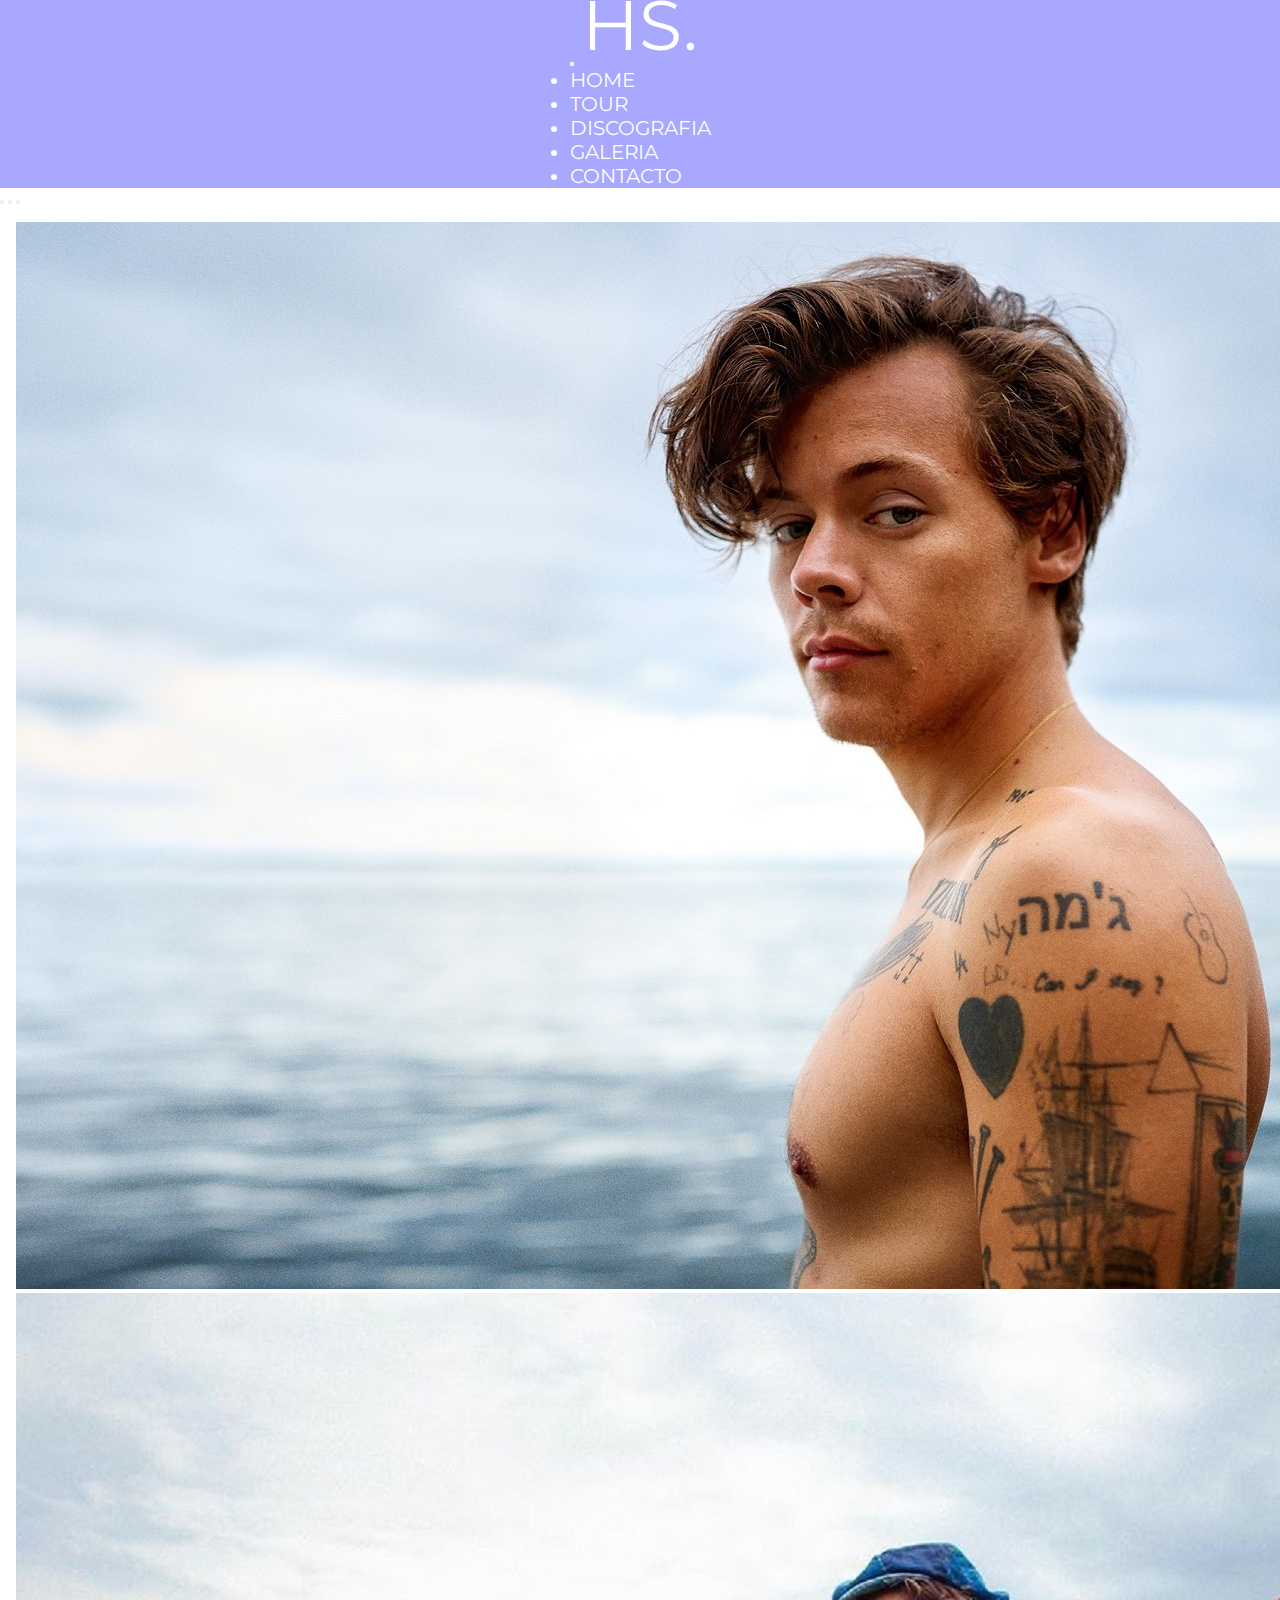
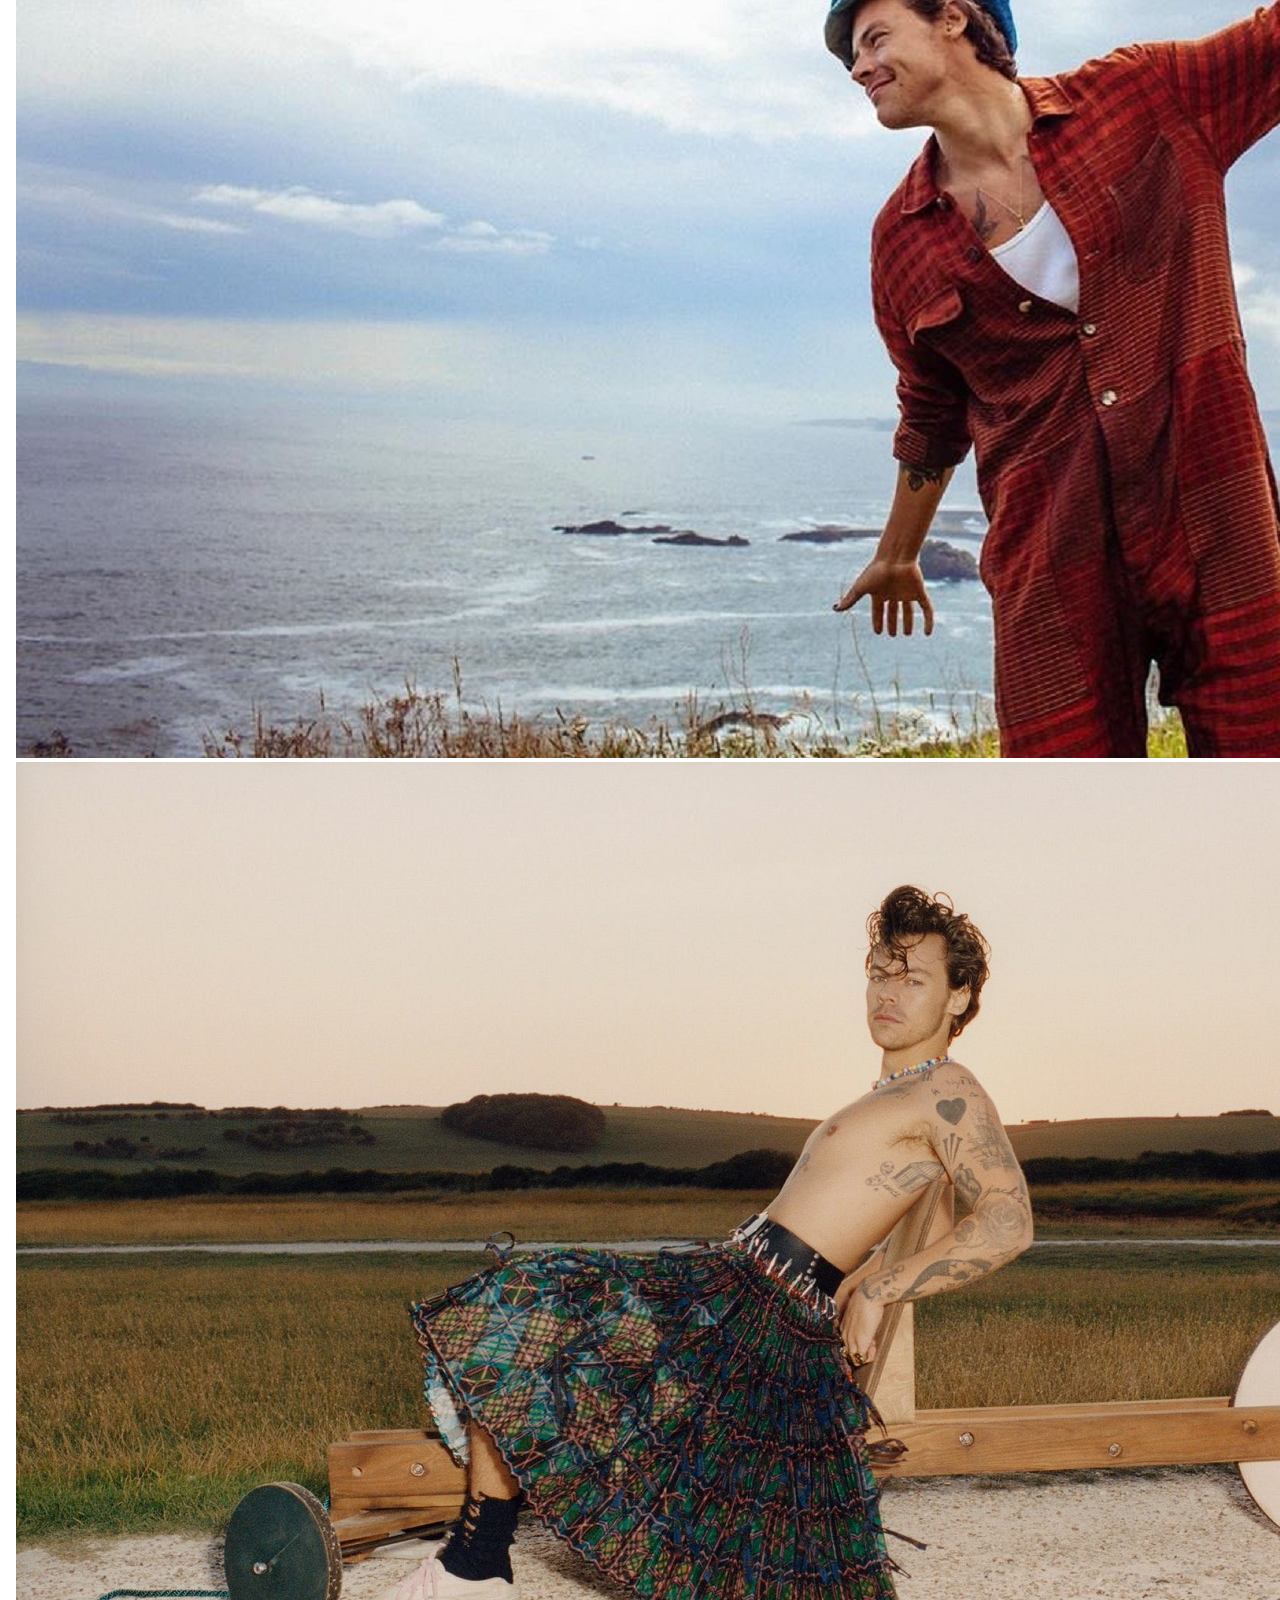
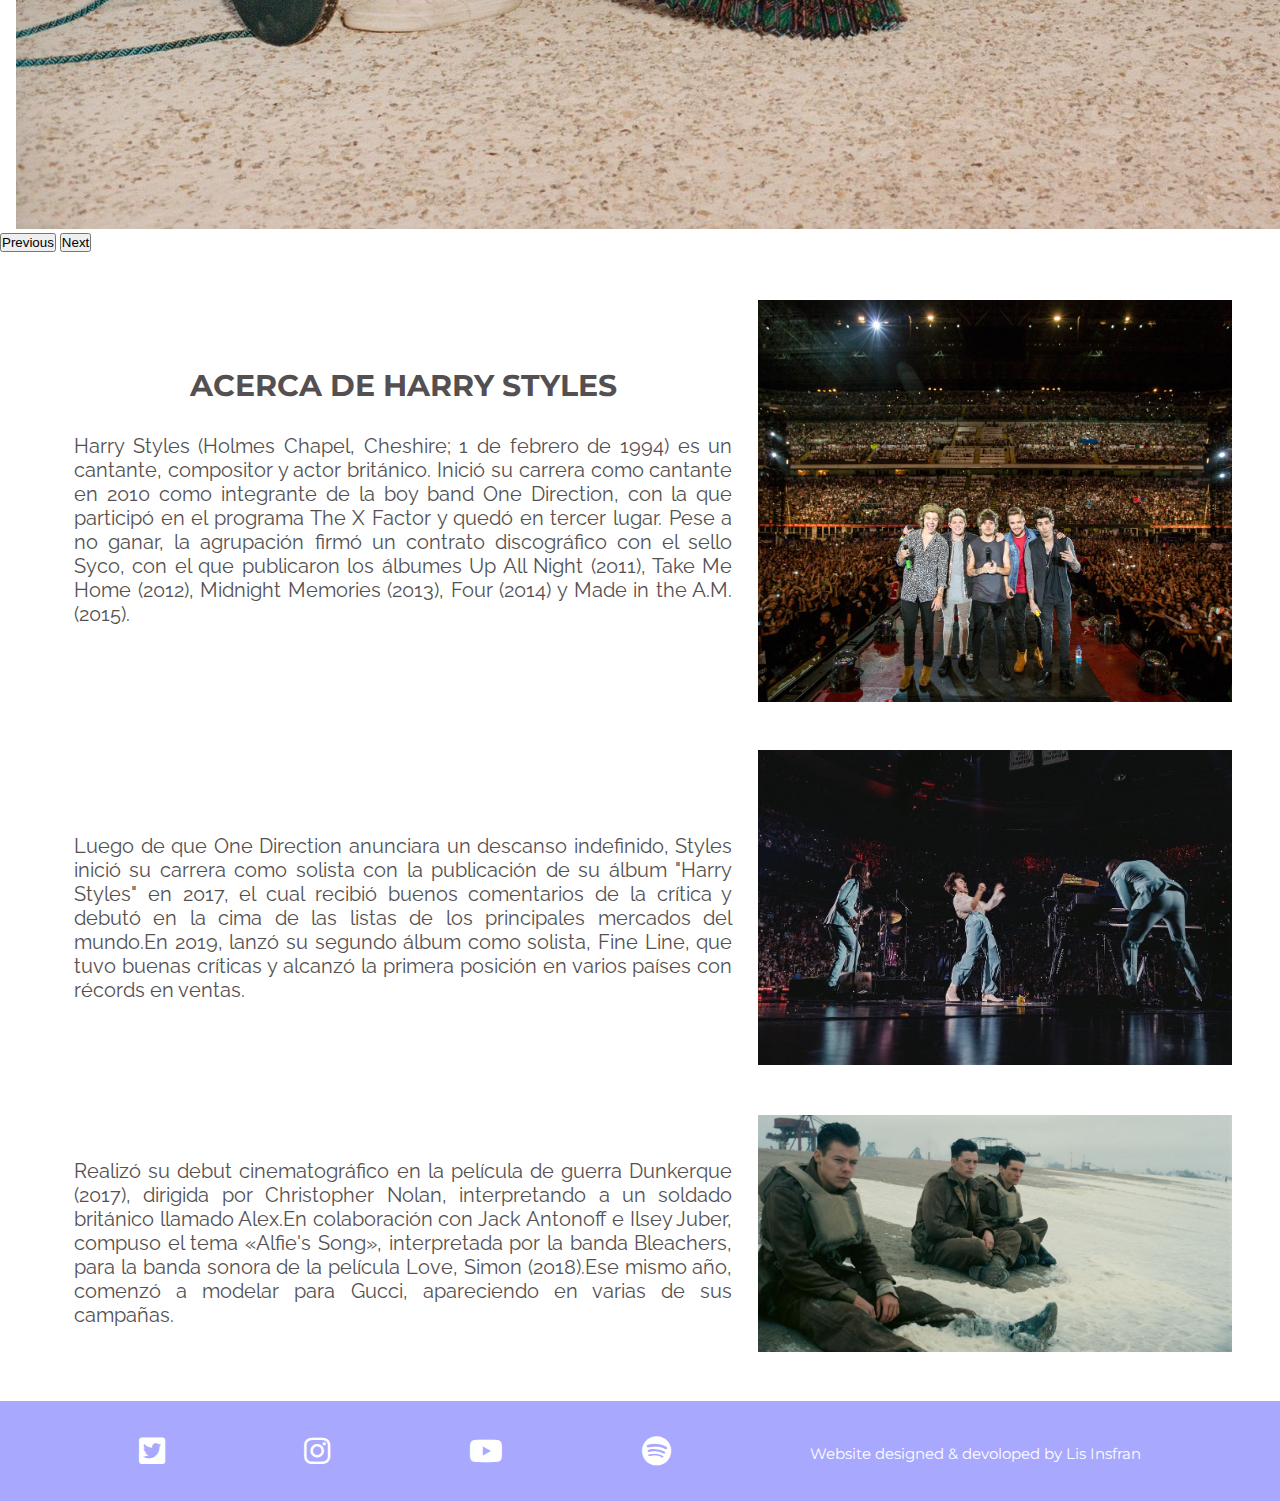
<file: index.html>
<!DOCTYPE html>
<html lang="en">
  <head>
    <meta charset="UTF-8" />
    <meta http-equiv="X-UA-Compatible" content="IE=edge" />
    <meta name="viewport" content="width=device-width, initial-scale=1.0" />
    <link href="https://cdn.jsdelivr.net/npm/bootstrap@5.1.3/dist/css/bootstrap.min.css" rel="stylesheet" integrity="sha384-1BmE4kWBq78iYhFldvKuhfTAU6auU8tT94WrHftjDbrCEXSU1oBoqyl2QvZ6jIW3" crossorigin="anonymous">
    <link rel="stylesheet" href="./css/style.css" />
    <link rel="preconnect" href="https://fonts.googleapis.com" />
    <link rel="preconnect" href="https://fonts.gstatic.com" crossorigin />
    <link
      href="https://fonts.googleapis.com/css2?family=Montserrat:wght@800&family=Raleway&display=swap"
      rel="stylesheet"
    />
    <link rel="stylesheet" href="https://cdnjs.cloudflare.com/ajax/libs/font-awesome/6.0.0-beta3/css/all.min.css">
    <title>Document</title>
  </head>
  <body>
      <header>
        <nav class="navbar navbar-expand-lg navbar-dark">
          <div class="container-fluid">
            <a class="navbar-brand" href="#">HS.</a>
            <button class="navbar-toggler" type="button" data-bs-toggle="collapse" data-bs-target="#navbarNav" aria-controls="navbarNav" aria-expanded="false" aria-label="Toggle navigation">
              <span class="navbar-toggler-icon"></span>
            </button>
            <div class="collapse navbar-collapse" id="navbarNav">
              <ul class="navbar-nav">
                <li class="nav-item">
                  <a class="nav-link" href="index.html">HOME</a>
                </li>
                <li class="nav-item">
                  <a class="nav-link" href="./html/tour.html">TOUR</a>
                </li>
                <li class="nav-item">
                  <a class="nav-link" href="./html/discografia.html">DISCOGRAFIA</a>
                </li>
                <li class="nav-item">
                  <a class="nav-link" href="./html/galeria.html">GALERIA</a>
                </li>
                <li class="nav-item">
                  <a class="nav-link" href="./html/contacto.html">CONTACTO</a>
                </li>
              </ul>
            </div>
          </div>
        </nav>
      </header>
      <main class="hero-content">
          <!-- pienso hacer un slider con varias imagenes, pero por ahora solo pongo una-->
          <div id="carouselExampleIndicators" class="carousel slide" data-bs-ride="carousel">
            <div class="carousel-indicators">
              <button type="button" data-bs-target="#carouselExampleIndicators" data-bs-slide-to="0" class="active" aria-current="true" aria-label="Slide 1"></button>
              <button type="button" data-bs-target="#carouselExampleIndicators" data-bs-slide-to="1" aria-label="Slide 2"></button>
              <button type="button" data-bs-target="#carouselExampleIndicators" data-bs-slide-to="2" aria-label="Slide 3"></button>
            </div>
            <div class="carousel-inner">
              <div class="carousel-item active">
                <img src="./img/home2.jpg" class="d-block w-100" alt="...">
              </div>
              <div class="carousel-item">
                <img src="./img/home1.jpg" class="d-block w-100" alt="...">
              </div>
              <div class="carousel-item">
                <img src="./img/home6.jpg" class="d-block w-100" alt="...">
              </div>
            </div>
            <button class="carousel-control-prev" type="button" data-bs-target="#carouselExampleIndicators" data-bs-slide="prev">
              <span class="carousel-control-prev-icon" aria-hidden="true"></span>
              <span class="visually-hidden">Previous</span>
            </button>
            <button class="carousel-control-next" type="button" data-bs-target="#carouselExampleIndicators" data-bs-slide="next">
              <span class="carousel-control-next-icon" aria-hidden="true"></span>
              <span class="visually-hidden">Next</span>
            </button>
          </div>
      </main>
      <section class="content">
        <div class="content-acerca">
          <h2>ACERCA DE HARRY STYLES</h2>
          <p>
            Harry Styles (Holmes Chapel, Cheshire; 1 de febrero de 1994) es un
            cantante, compositor y actor británico. Inició su carrera como
            cantante en 2010 como integrante de la boy band One Direction, con
            la que participó en el programa The X Factor y quedó en tercer
            lugar. Pese a no ganar, la agrupación firmó un contrato discográfico
            con el sello Syco, con el que publicaron los álbumes Up All Night
            (2011), Take Me Home (2012), Midnight Memories (2013), Four (2014) y
            Made in the A.M. (2015).
          </p>
        </div>
        <img class="illus-acerca" src="img/acerca1.jpg" alt=""/>
      </section>
      <section class="contentDos">
        <div class= "content-acercaDos">
          <p>
            Luego de que One Direction anunciara un descanso indefinido, Styles
            inició su carrera como solista con la publicación de su álbum "Harry
            Styles" en 2017, el cual recibió buenos comentarios de la crítica y
            debutó en la cima de las listas de los principales mercados del
            mundo.En 2019, lanzó su segundo álbum como solista, Fine Line, que
            tuvo buenas críticas y alcanzó la primera posición en varios países
            con récords en ventas.
          </p>
        </div>
        <img class="illus-acercaDos" src="img/acerca3.jpg" alt=""/>
      </section>
      <section class="contentTres">
        <div class="content-acercaTres">
          <p>
            Realizó su debut cinematográfico en la película de guerra Dunkerque
            (2017), dirigida por Christopher Nolan, interpretando a un soldado
            británico llamado Alex.En colaboración con Jack Antonoff e
            Ilsey Juber, compuso el tema «Alfie's Song», interpretada por la
            banda Bleachers, para la banda sonora de la película Love, Simon
            (2018).Ese mismo año, comenzó a modelar para Gucci, apareciendo
            en varias de sus campañas.
          </p>
        </div>
        <img class="illus-acercaTres" src="img/acerca2.jpg" alt=""/>
      </section>
      <footer class="redes-web">
          <a href="https://twitter.com/Harry_Styles"><i class="fa-brands fa-twitter-square"></i></a>
          <a href="https://www.instagram.com/harrystyles/?hl=es-la"><i class="fa-brands fa-instagram"></i></a>
          <a href="https://www.youtube.com/channel/UCZFWPqqPkFlNwIxcpsLOwew"><i class="fa-brands fa-youtube"></i></a>
          <a href="https://open.spotify.com/artist/6KImCVD70vtIoJWnq6nGn3"><i class="fa-brands fa-spotify"></i></a>
          <p>Website designed & devoloped by Lis Insfran</p>
      </footer>
    <script src="https://cdn.jsdelivr.net/npm/bootstrap@5.1.3/dist/js/bootstrap.bundle.min.js" integrity="sha384-ka7Sk0Gln4gmtz2MlQnikT1wXgYsOg+OMhuP+IlRH9sENBO0LRn5q+8nbTov4+1p" crossorigin="anonymous"></script>
  </body>
</html>
</file>
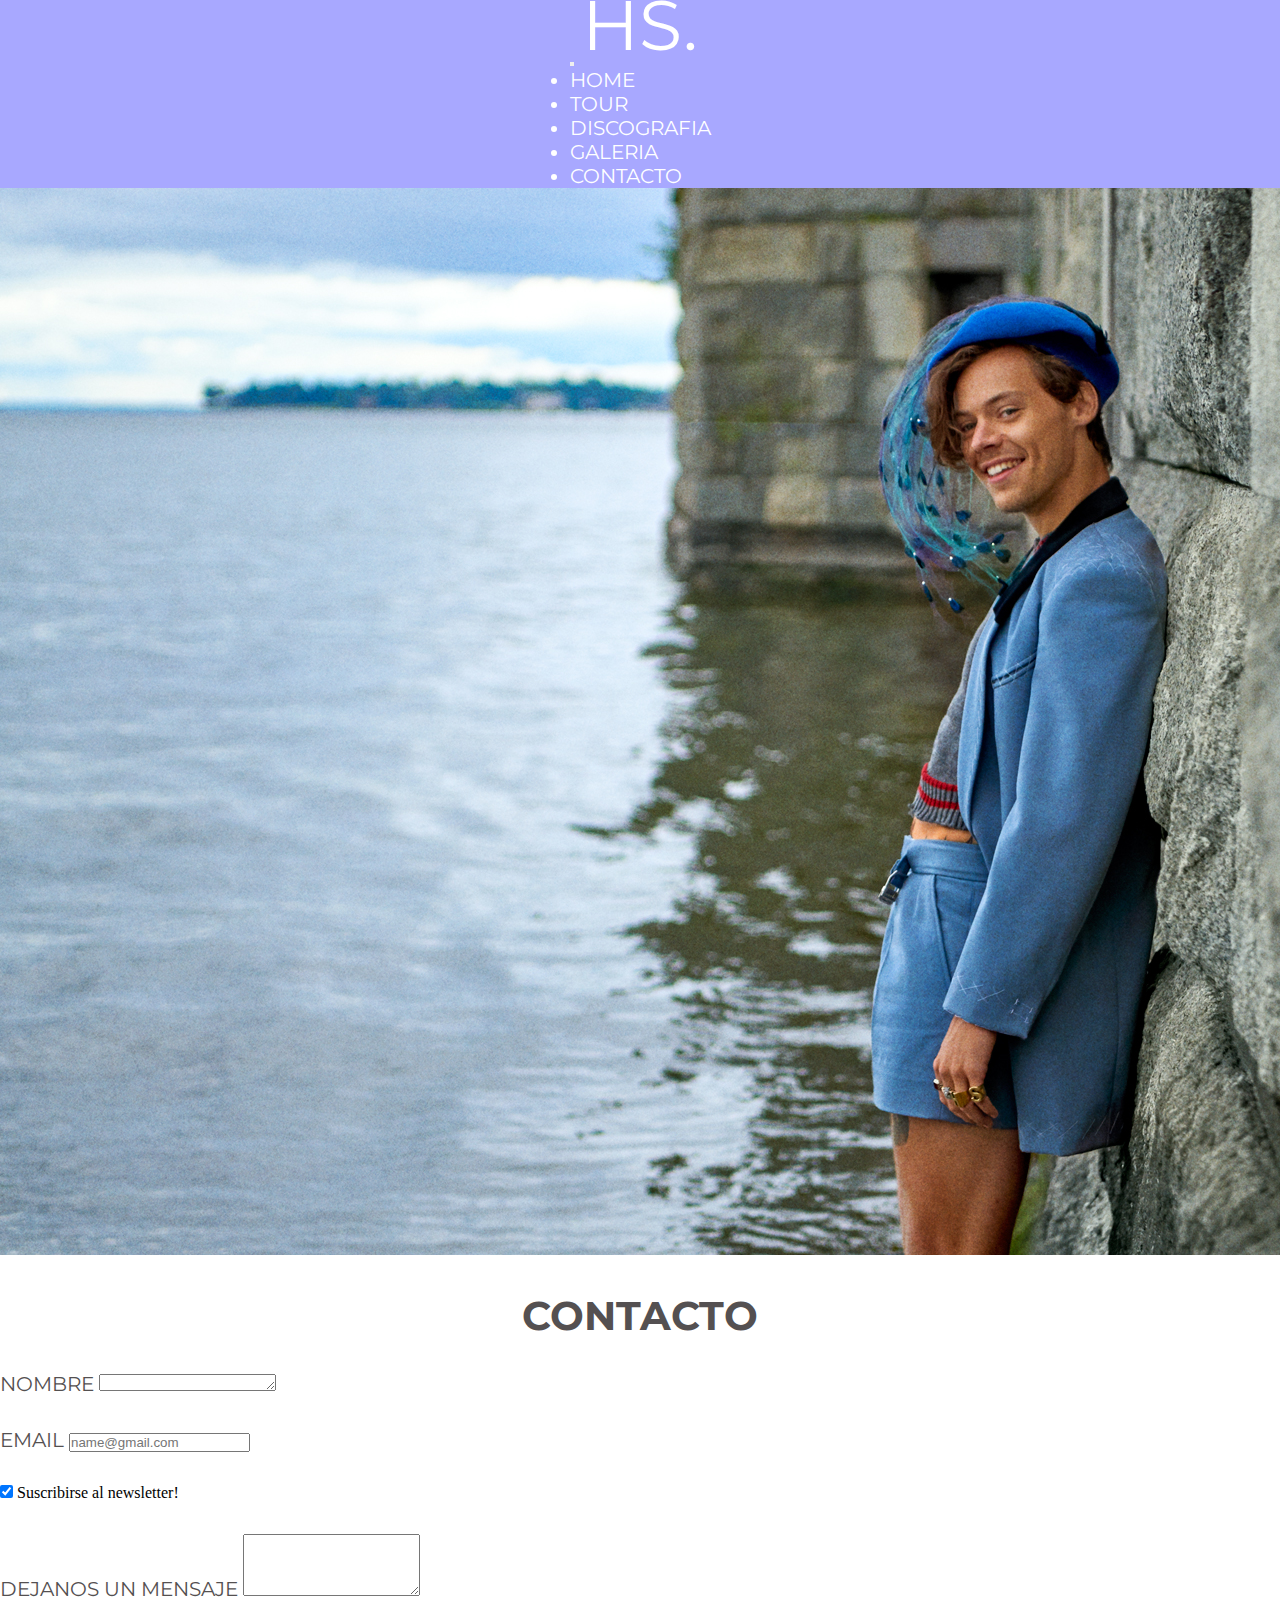
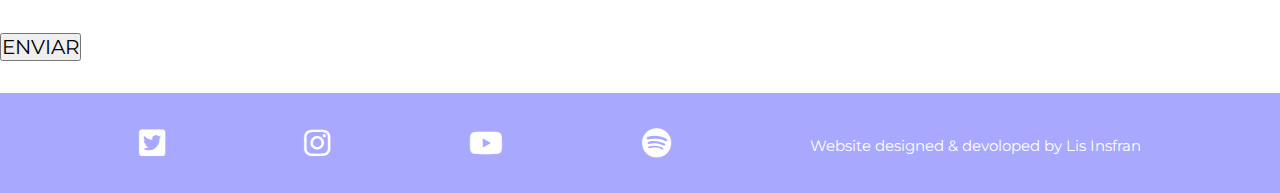
<file: html/contacto.html>
<!DOCTYPE html>
<html lang="en">
  <head>
    <meta charset="UTF-8" />
    <meta http-equiv="X-UA-Compatible" content="IE=edge" />
    <meta name="viewport" content="width=device-width, initial-scale=1.0" />
    <link href="https://cdn.jsdelivr.net/npm/bootstrap@5.1.3/dist/css/bootstrap.min.css" rel="stylesheet" integrity="sha384-1BmE4kWBq78iYhFldvKuhfTAU6auU8tT94WrHftjDbrCEXSU1oBoqyl2QvZ6jIW3" crossorigin="anonymous">
    <link rel="stylesheet" href="../css/style.css" />
    <link rel="preconnect" href="https://fonts.googleapis.com" />
    <link rel="preconnect" href="https://fonts.gstatic.com" crossorigin />
    <link rel="stylesheet" href="https://cdnjs.cloudflare.com/ajax/libs/font-awesome/6.0.0-beta3/css/all.min.css">
    <link
      href="https://fonts.googleapis.com/css2?family=Montserrat:wght@800&family=Raleway&display=swap"
      rel="stylesheet"
    />
    <title>Document</title>
  </head>
  <body>
    <header>
      <nav class="navbar navbar-expand-lg navbar-dark">
        <div class="container-fluid">
          <a class="navbar-brand" href="#">HS.</a>
          <button class="navbar-toggler" type="button" data-bs-toggle="collapse" data-bs-target="#navbarNav" aria-controls="navbarNav" aria-expanded="false" aria-label="Toggle navigation">
            <span class="navbar-toggler-icon"></span>
          </button>
          <div class="collapse navbar-collapse" id="navbarNav">
            <ul class="navbar-nav">
              <li class="nav-item">
                <a class="nav-link" href="../index.html">HOME</a>
              </li>
              <li class="nav-item">
                <a class="nav-link" href="tour.html">TOUR</a>
              </li>
              <li class="nav-item">
                <a class="nav-link" href="discografia.html">DISCOGRAFIA</a>
              </li>
              <li class="nav-item">
                <a class="nav-link" href="galeria.html">GALERIA</a>
              </li>
              <li class="nav-item">
                <a class="nav-link" href="contacto.html">CONTACTO</a>
              </li>
            </ul>
          </div>
        </div>
      </nav>
    </header>
    <main>
        <img class="img-fluid" src="../img/home4.jpg" alt="">
      <h2 class="tituloContacto">CONTACTO</h2>
    </main>
    <div class="container">
      <form>
        <div class="mb-3">
          <label for="exampleFormControlTextarea1" class="form-label">NOMBRE</label>
          <textarea class="form-control" id="floatingTextarea2" rows="1"></textarea>
        </div>
        <div class="mb-3">
          <label for="exampleInputEmail1" class="form-label">EMAIL</label>
          <input type="email" class="form-control" id="floatingInput" placeholder="name@gmail.com" aria-describedby="emailHelp">
        </div>
        <div class="form-check form-switch">
          <input class="form-check-input" type="checkbox" role="switch" id="flexSwitchCheckChecked" checked>
          <label class="form-check-label" for="flexSwitchCheckChecked">Suscribirse al newsletter!</label>
        </div>
        <div class="mb-3">
          <label for="exampleFormControlTextarea1" class="form-label">DEJANOS UN MENSAJE</label>
          <textarea class="form-control" id="floatingTextarea2" rows="4"></textarea>
        </div>
        <button type="submit" class="btn btn-outline-secondary">ENVIAR</button>
      </form>
    </div>
    <footer class="redes-web">
      <a href="https://twitter.com/Harry_Styles"><i class="fa-brands fa-twitter-square"></i></a>
      <a href="https://www.instagram.com/harrystyles/?hl=es-la"><i class="fa-brands fa-instagram"></i></a>
      <a href="https://www.youtube.com/channel/UCZFWPqqPkFlNwIxcpsLOwew"><i class="fa-brands fa-youtube"></i></a>
      <a href="https://open.spotify.com/artist/6KImCVD70vtIoJWnq6nGn3"><i class="fa-brands fa-spotify"></i></a>
      <p>Website designed & devoloped by Lis Insfran</p>
  </footer>
  <script src="https://cdn.jsdelivr.net/npm/bootstrap@5.1.3/dist/js/bootstrap.bundle.min.js" integrity="sha384-ka7Sk0Gln4gmtz2MlQnikT1wXgYsOg+OMhuP+IlRH9sENBO0LRn5q+8nbTov4+1p" crossorigin="anonymous"></script>
  </body>
</html>
</file>
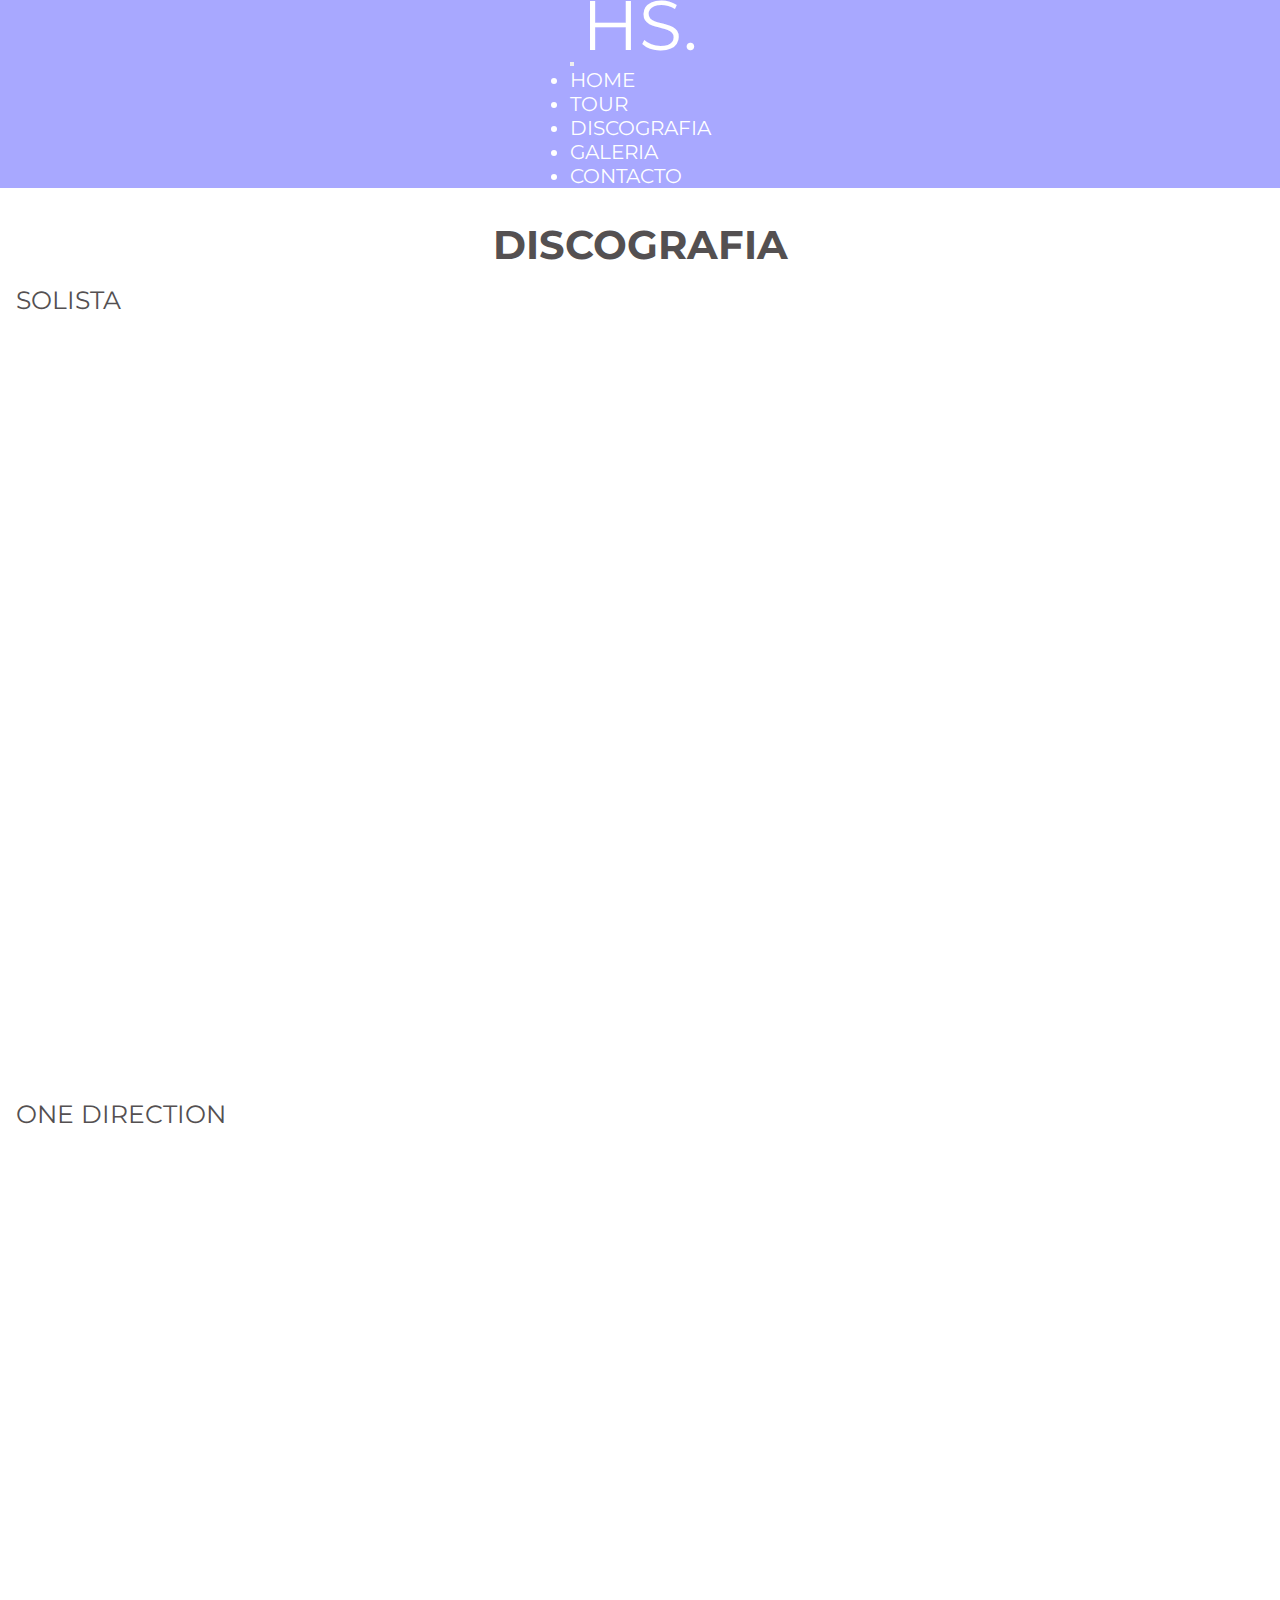
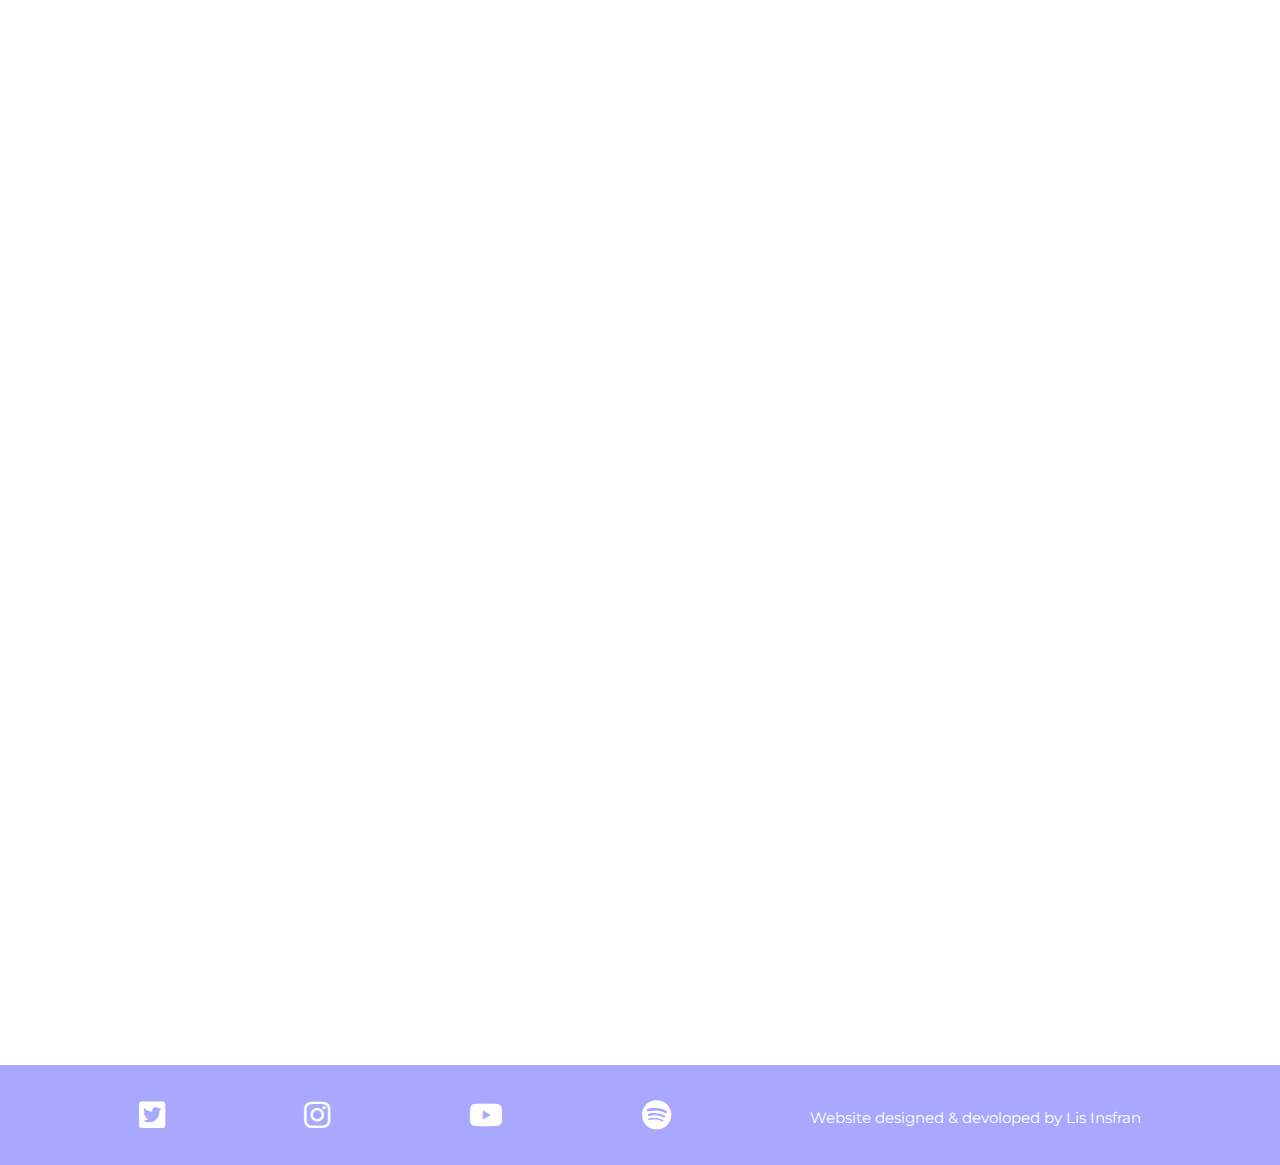
<file: html/discografia.html>
<!DOCTYPE html>
<html lang="en">
  <head>
    <meta charset="UTF-8" />
    <meta http-equiv="X-UA-Compatible" content="IE=edge" />
    <meta name="viewport" content="width=device-width, initial-scale=1.0" />
    <link href="https://cdn.jsdelivr.net/npm/bootstrap@5.1.3/dist/css/bootstrap.min.css" rel="stylesheet" integrity="sha384-1BmE4kWBq78iYhFldvKuhfTAU6auU8tT94WrHftjDbrCEXSU1oBoqyl2QvZ6jIW3" crossorigin="anonymous">
    <link rel="stylesheet" href="../css/style.css">
    <link rel="preconnect" href="https://fonts.googleapis.com">
<link rel="preconnect" href="https://fonts.gstatic.com" crossorigin>
<link rel="stylesheet" href="https://cdnjs.cloudflare.com/ajax/libs/font-awesome/6.0.0-beta3/css/all.min.css">
<link href="https://fonts.googleapis.com/css2?family=Montserrat:wght@800&family=Raleway&display=swap" rel="stylesheet">
    <title>Document</title>
  </head>
  <body>
    <header>
      <nav class="navbar navbar-expand-lg navbar-dark">
        <div class="container-fluid">
          <a class="navbar-brand" href="#">HS.</a>
          <button class="navbar-toggler" type="button" data-bs-toggle="collapse" data-bs-target="#navbarNav" aria-controls="navbarNav" aria-expanded="false" aria-label="Toggle navigation">
            <span class="navbar-toggler-icon"></span>
          </button>
          <div class="collapse navbar-collapse" id="navbarNav">
            <ul class="navbar-nav">
              <li class="nav-item">
                <a class="nav-link" href="../index.html">HOME</a>
              </li>
              <li class="nav-item">
                <a class="nav-link" href="tour.html">TOUR</a>
              </li>
              <li class="nav-item">
                <a class="nav-link" href="discografia.html">DISCOGRAFIA</a>
              </li>
              <li class="nav-item">
                <a class="nav-link" href="galeria.html">GALERIA</a>
              </li>
              <li class="nav-item">
                <a class="nav-link" href="contacto.html">CONTACTO</a>
              </li>
            </ul>
          </div>
        </div>
      </nav>
    </header>
    </header>
    <main>
          <h2 class="tituloDiscografia">DISCOGRAFIA</h2>
    </main>
        <section>
          <p class="tituloDiscografia1">SOLISTA</p>
          <div class="container">
            <div class="row">
              <div class="col">
                <iframe
          src="https://open.spotify.com/embed/album/7xV2TzoaVc0ycW7fwBwAml?utm_source=generator"
          width="100%"
          height="380"
          frameborder="0"
          allowfullscreen=""
          allow="autoplay; clipboard-write; encrypted-media; fullscreen; picture-in-picture"
        ></iframe>
              </div>
              <div class="col">
                <iframe
                src="https://open.spotify.com/embed/album/1FZKIm3JVDCxTchXDo5jOV?utm_source=generator"
                width="100%"
                height="380"
                frameborder="0"
                allowfullscreen=""
                allow="autoplay; clipboard-write; encrypted-media; fullscreen; picture-in-picture"
              ></iframe>
              </div>
            </div>
          </div>
        </section>
      <section>
        <p class="tituloDiscografia1">ONE DIRECTION</p>
        <div class="container">
          <div class="row">
            <div class="col">
              <iframe
            src="https://open.spotify.com/embed/album/1gMxiQQSg5zeu4htBosASY?utm_source=generator"
            width="100%"
            height="380"
            frameborder="0"
            allowfullscreen=""
            allow="autoplay; clipboard-write; encrypted-media; fullscreen; picture-in-picture"
          ></iframe>
            </div>
            <div class="col">
              <iframe
            src="https://open.spotify.com/embed/album/4gCNyS7pidfK3rKWhB3JOY?utm_source=generator"
            width="100%"
            height="380"
            frameborder="0"
            allowfullscreen=""
            allow="autoplay; clipboard-write; encrypted-media; fullscreen; picture-in-picture"
          ></iframe>
            </div>
          </div>
          <div class="row">
            <div class="col">
              <iframe
              src="https://open.spotify.com/embed/album/7p1fX8aUySrBdx4WSYspOu?utm_source=generator"
              width="100%"
              height="380"
              frameborder="0"
              allowfullscreen=""
              allow="autoplay; clipboard-write; encrypted-media; fullscreen; picture-in-picture"
            ></iframe>
            </div>
            <div class="col">
              <iframe
              src="https://open.spotify.com/embed/album/2sWX3HYnZjPZ9MrH6MFsBt?utm_source=generator"
              width="100%"
              height="380"
              frameborder="0"
              allowfullscreen=""
              allow="autoplay; clipboard-write; encrypted-media; fullscreen; picture-in-picture"
            ></iframe>
            </div>
          </div>
        </div>
      </section>

    <footer class="redes-web">
      <a href="https://twitter.com/Harry_Styles"><i class="fa-brands fa-twitter-square"></i></a>
      <a href="https://www.instagram.com/harrystyles/?hl=es-la"><i class="fa-brands fa-instagram"></i></a>
      <a href="https://www.youtube.com/channel/UCZFWPqqPkFlNwIxcpsLOwew"><i class="fa-brands fa-youtube"></i></a>
      <a href="https://open.spotify.com/artist/6KImCVD70vtIoJWnq6nGn3"><i class="fa-brands fa-spotify"></i></a>
      <p>Website designed & devoloped by Lis Insfran</p>
  </footer>
  <script src="https://cdn.jsdelivr.net/npm/bootstrap@5.1.3/dist/js/bootstrap.bundle.min.js" integrity="sha384-ka7Sk0Gln4gmtz2MlQnikT1wXgYsOg+OMhuP+IlRH9sENBO0LRn5q+8nbTov4+1p" crossorigin="anonymous"></script>
  </body>
</html>
</file>
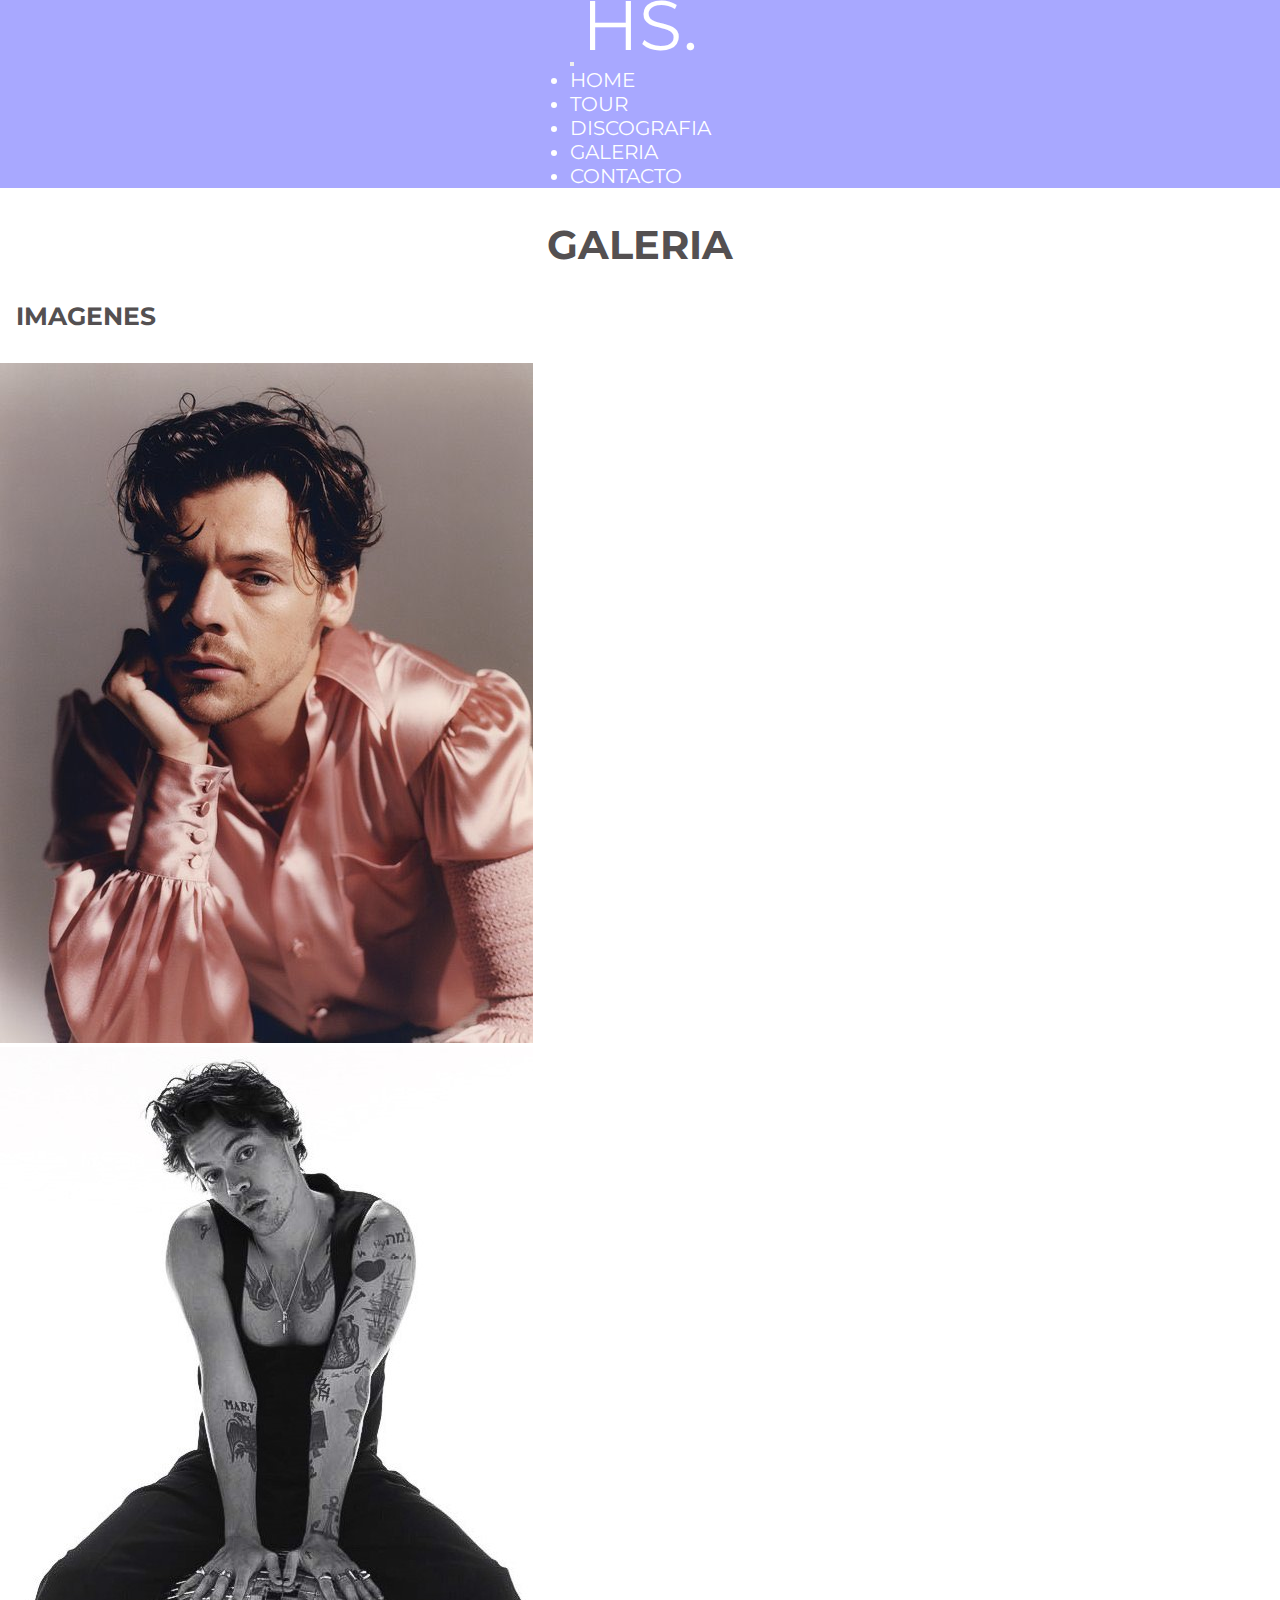
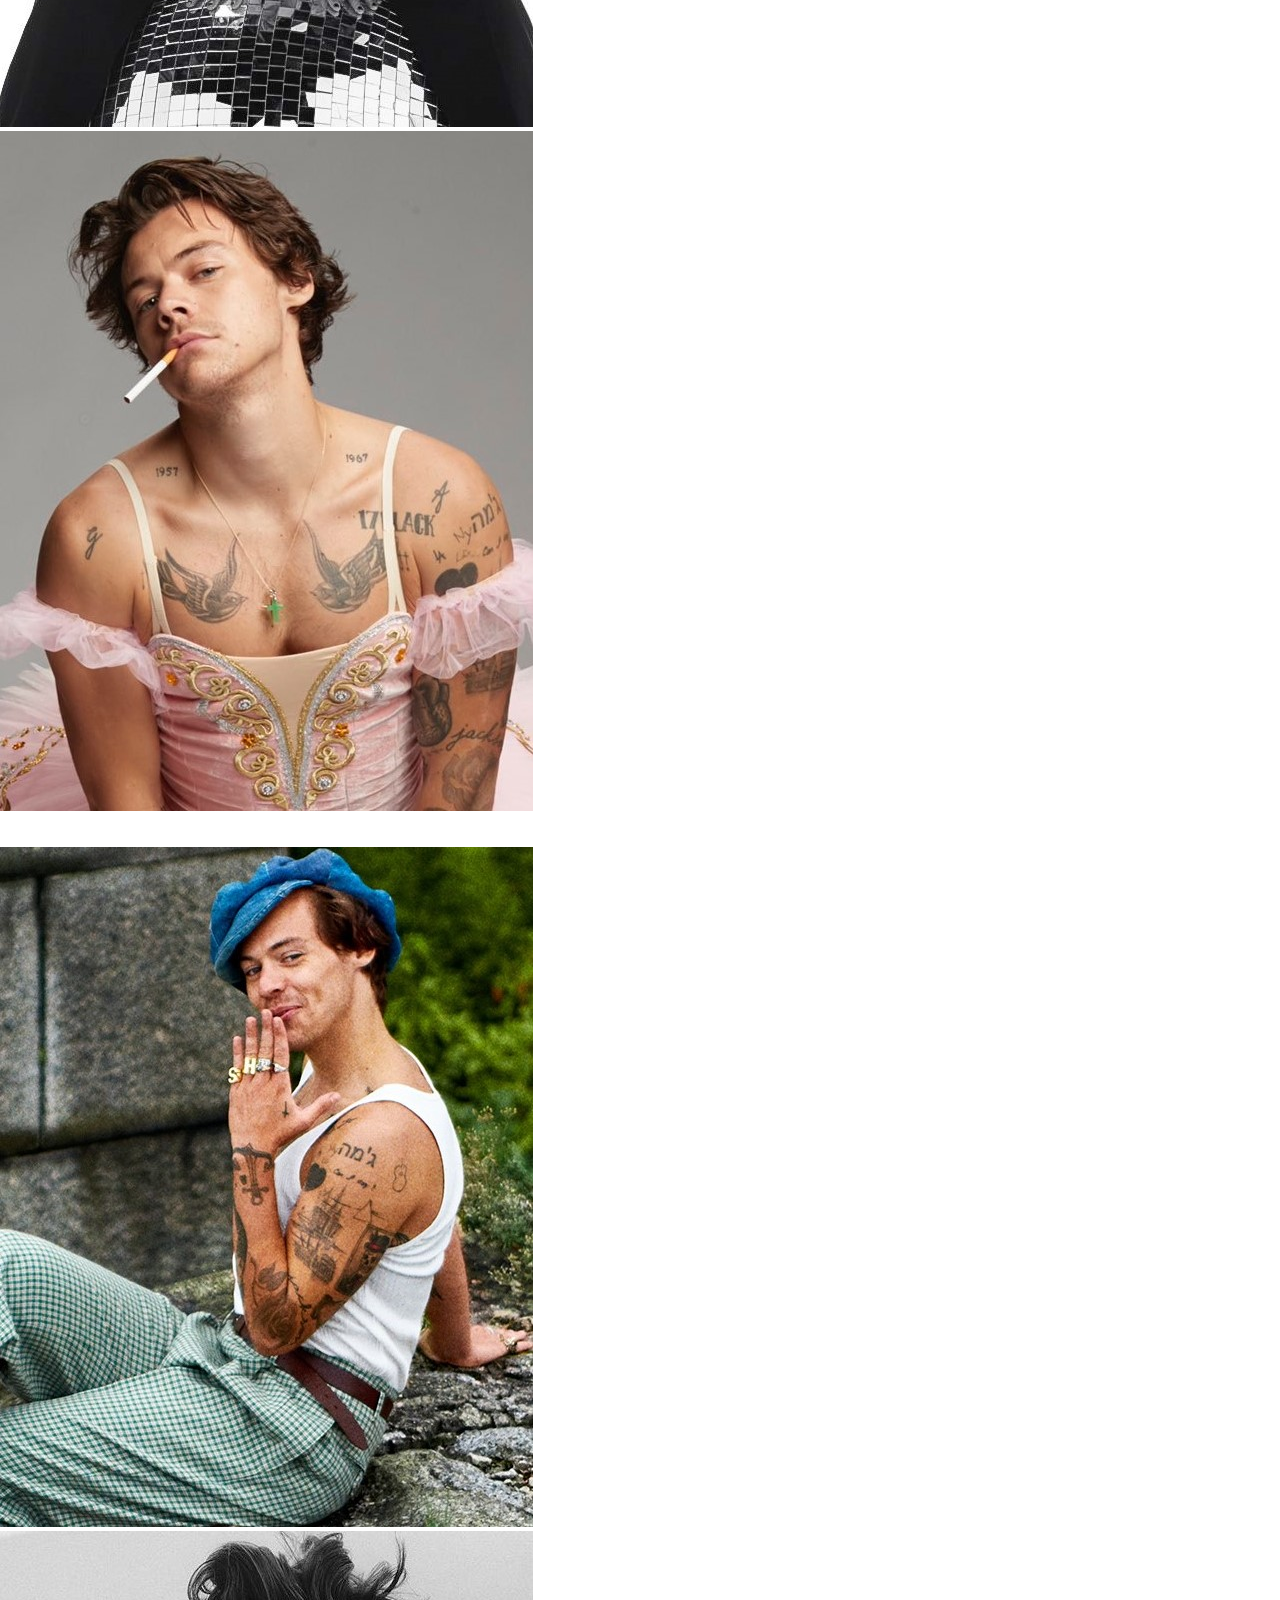
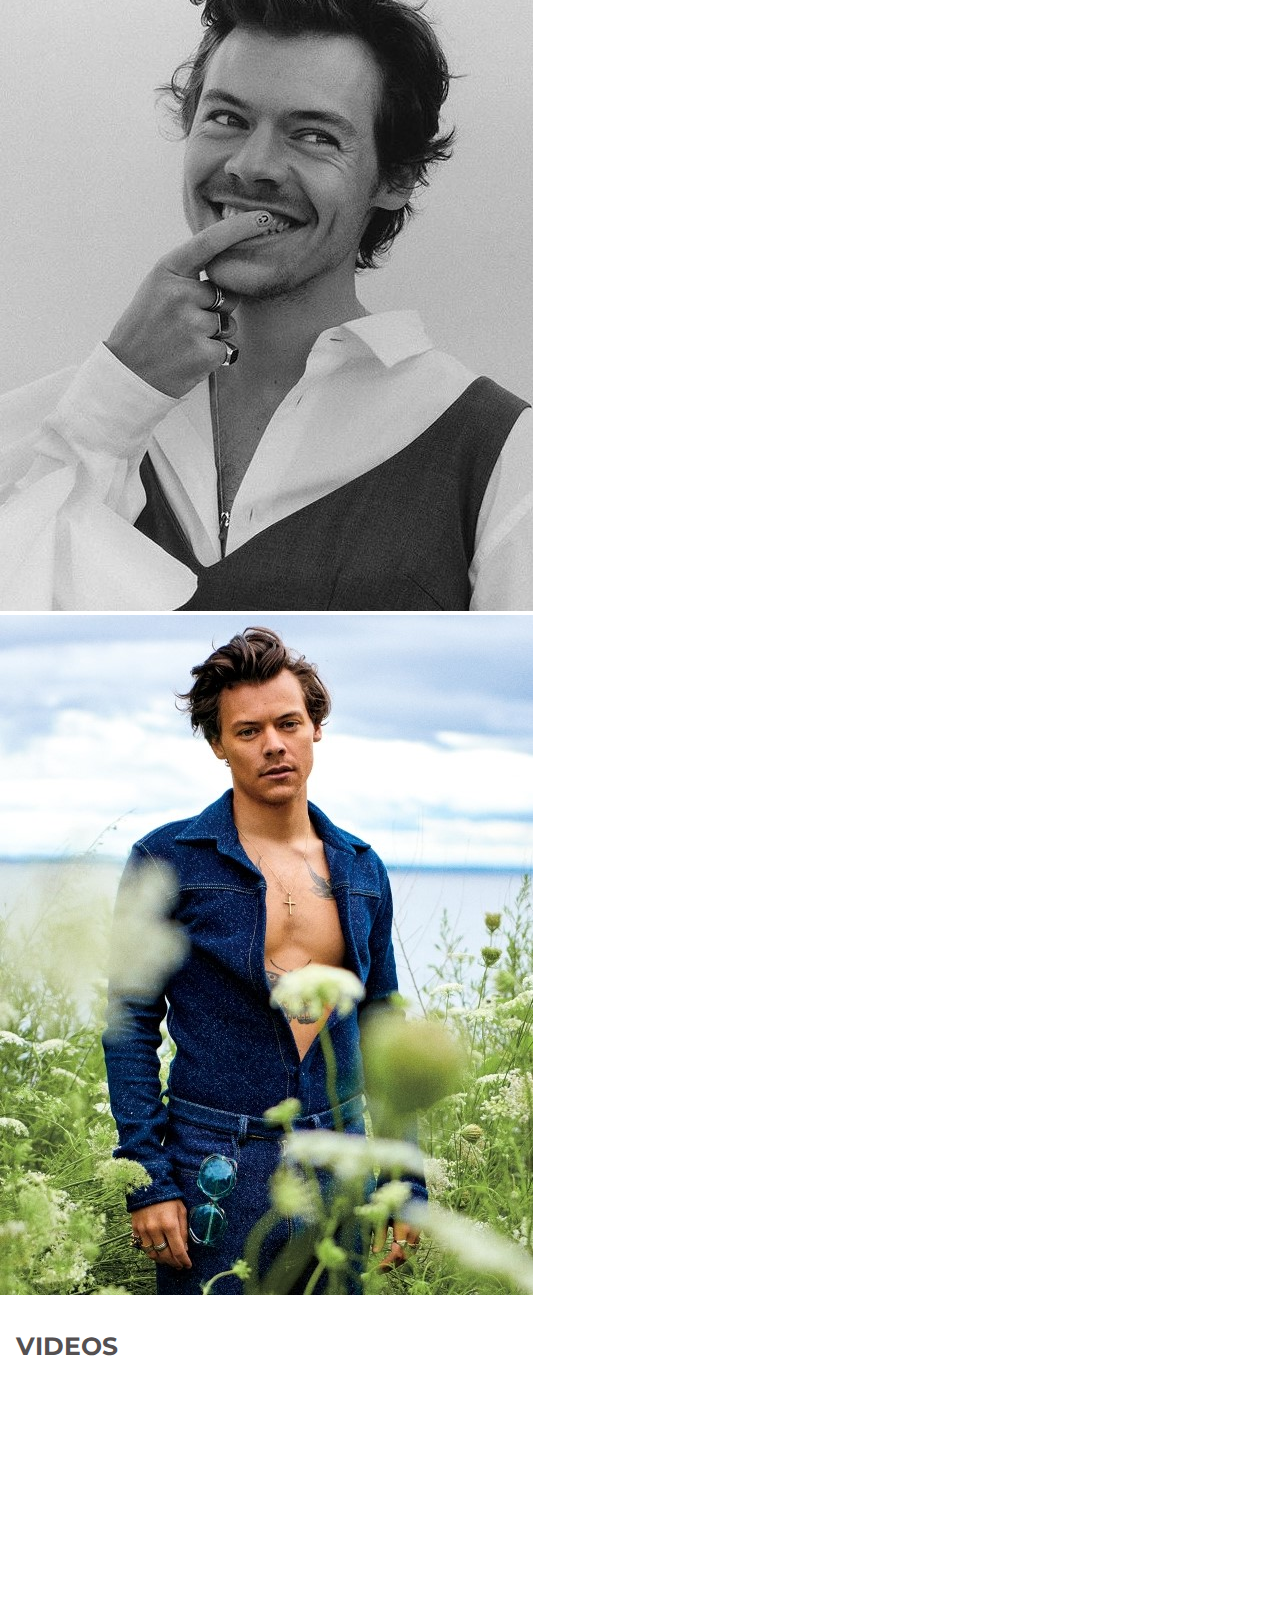
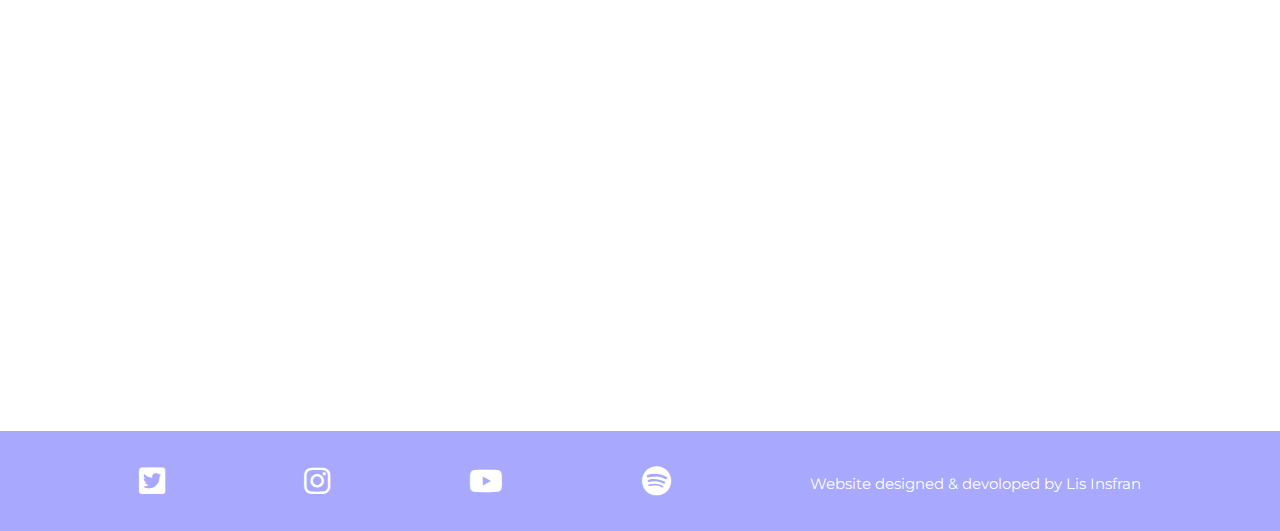
<file: html/galeria.html>
<!DOCTYPE html>
<html lang="en">
  <head>
    <meta charset="UTF-8" />
    <meta http-equiv="X-UA-Compatible" content="IE=edge" />
    <meta name="viewport" content="width=device-width, initial-scale=1.0" />
    <link
      href="https://cdn.jsdelivr.net/npm/bootstrap@5.1.3/dist/css/bootstrap.min.css"
      rel="stylesheet"
      integrity="sha384-1BmE4kWBq78iYhFldvKuhfTAU6auU8tT94WrHftjDbrCEXSU1oBoqyl2QvZ6jIW3"
      crossorigin="anonymous"
    />
    <link rel="stylesheet" href="../css/style.css" />
    <link rel="preconnect" href="https://fonts.googleapis.com" />
    <link rel="preconnect" href="https://fonts.gstatic.com" crossorigin />
    <link
      rel="stylesheet"
      href="https://cdnjs.cloudflare.com/ajax/libs/font-awesome/6.0.0-beta3/css/all.min.css"
    />
    <link
      href="https://fonts.googleapis.com/css2?family=Montserrat:wght@800&family=Raleway&display=swap"
      rel="stylesheet"
    />
    <title>Document</title>
  </head>
  <body>
    <header>
      <nav class="navbar navbar-expand-lg navbar-dark">
        <div class="container-fluid">
          <a class="navbar-brand" href="#">HS.</a>
          <button
            class="navbar-toggler"
            type="button"
            data-bs-toggle="collapse"
            data-bs-target="#navbarNav"
            aria-controls="navbarNav"
            aria-expanded="false"
            aria-label="Toggle navigation"
          >
            <span class="navbar-toggler-icon"></span>
          </button>
          <div class="collapse navbar-collapse" id="navbarNav">
            <ul class="navbar-nav">
              <li class="nav-item">
                <a class="nav-link" href="../index.html">HOME</a>
              </li>
              <li class="nav-item">
                <a class="nav-link" href="tour.html">TOUR</a>
              </li>
              <li class="nav-item">
                <a class="nav-link" href="discografia.html">DISCOGRAFIA</a>
              </li>
              <li class="nav-item">
                <a class="nav-link" href="galeria.html">GALERIA</a>
              </li>
              <li class="nav-item">
                <a class="nav-link" href="contacto.html">CONTACTO</a>
              </li>
            </ul>
          </div>
        </div>
      </nav>
    </header>
    <main>
      <h2 class="tituloGaleria">GALERIA</h2>
    </main>
    <section class="videoUno">
      <h3>IMAGENES</h3>
      <div class="container">
        <div class="imgUno row">
          <div class="col">
            <img class="img-fluid" src="../img/galeria1.jpg" alt="">
          </div>
          <div class="col">
            <img class="img-fluid" src="../img/galeria3.jpg" alt="">
          </div>
          <div class="col">
            <img class="img-fluid" src="../img/galeria4.jpg" alt="">
          </div>
        </div>
        <div class="row">
          <div class="col">
            <img class="img-fluid" src="../img/gal22.jpg" alt="">
          </div>
          <div class="col">
            <img class="img-fluid" src="../img/galeria6.jpg" alt="">
          </div>
          <div class="col">
            <img class="img-fluid" src="../img/galeria10.jpg" alt="">
          </div>
        </div>
      </div>
    </section>
    <section class="videoUno">
      <h3>VIDEOS</h3>
      <div class="container">
        <div class="row">
          <div class="col">
            <iframe
              class="vidUno"
              width="560"
              height="315"
              src="https://www.youtube.com/embed/pw02_zg7Zow"
              title="YouTube video player"
              frameborder="0"
              allow="accelerometer; autoplay; clipboard-write; encrypted-media; gyroscope; picture-in-picture"
              allowfullscreen
            ></iframe>
          </div>
          <div class="col">
            <iframe
              class="vidDos"
              width="560"
              height="315"
              src="https://www.youtube.com/embed/OzkkchcSBkA"
              title="YouTube video player"
              frameborder="0"
              allow="accelerometer; autoplay; clipboard-write; encrypted-media; gyroscope; picture-in-picture"
              allowfullscreen
            ></iframe>
          </div>
        </div>
      </div>
    </section>
    <footer class="redes-web">
      <a href="https://twitter.com/Harry_Styles"
        ><i class="fa-brands fa-twitter-square"></i
      ></a>
      <a href="https://www.instagram.com/harrystyles/?hl=es-la"
        ><i class="fa-brands fa-instagram"></i
      ></a>
      <a href="https://www.youtube.com/channel/UCZFWPqqPkFlNwIxcpsLOwew"
        ><i class="fa-brands fa-youtube"></i
      ></a>
      <a href="https://open.spotify.com/artist/6KImCVD70vtIoJWnq6nGn3"
        ><i class="fa-brands fa-spotify"></i
      ></a>
      <p>Website designed & devoloped by Lis Insfran</p>
    </footer>
    <script
      src="https://cdn.jsdelivr.net/npm/bootstrap@5.1.3/dist/js/bootstrap.bundle.min.js"
      integrity="sha384-ka7Sk0Gln4gmtz2MlQnikT1wXgYsOg+OMhuP+IlRH9sENBO0LRn5q+8nbTov4+1p"
      crossorigin="anonymous"
    ></script>
  </body>
</html>
</file>
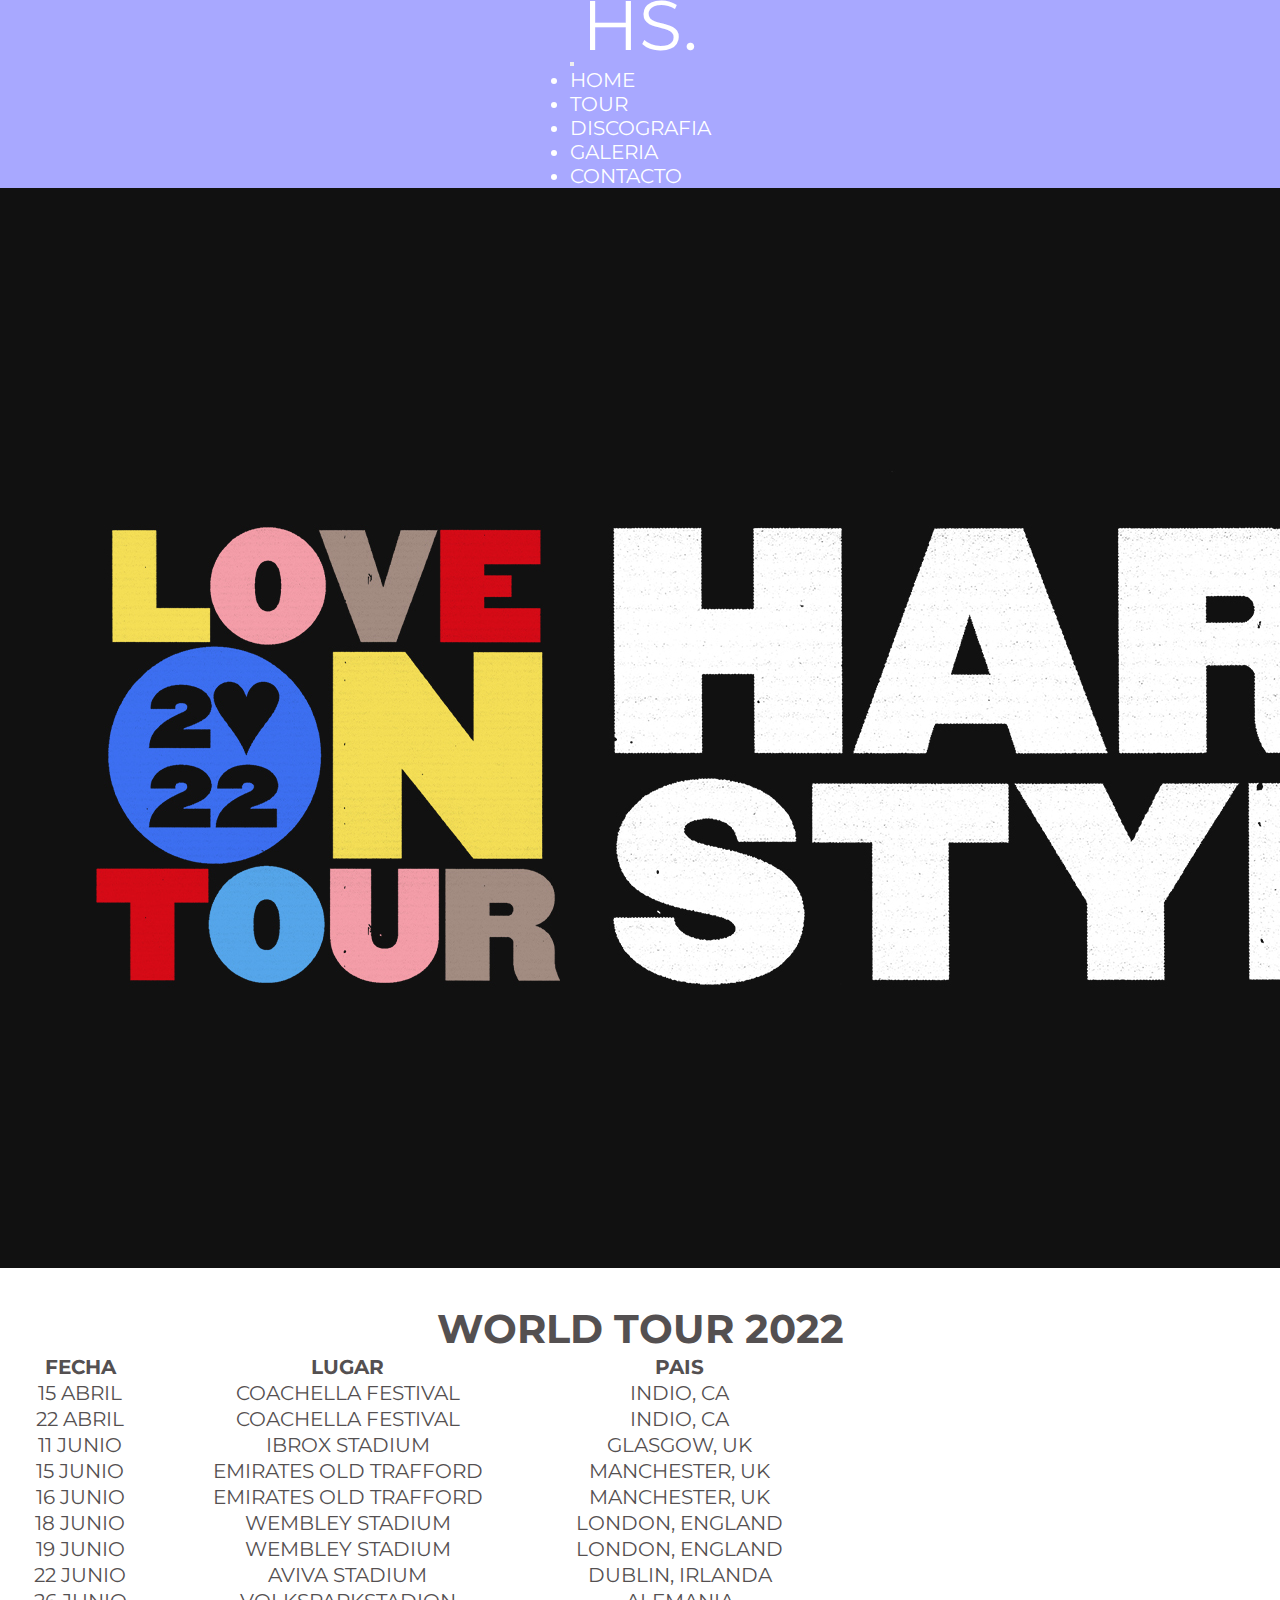
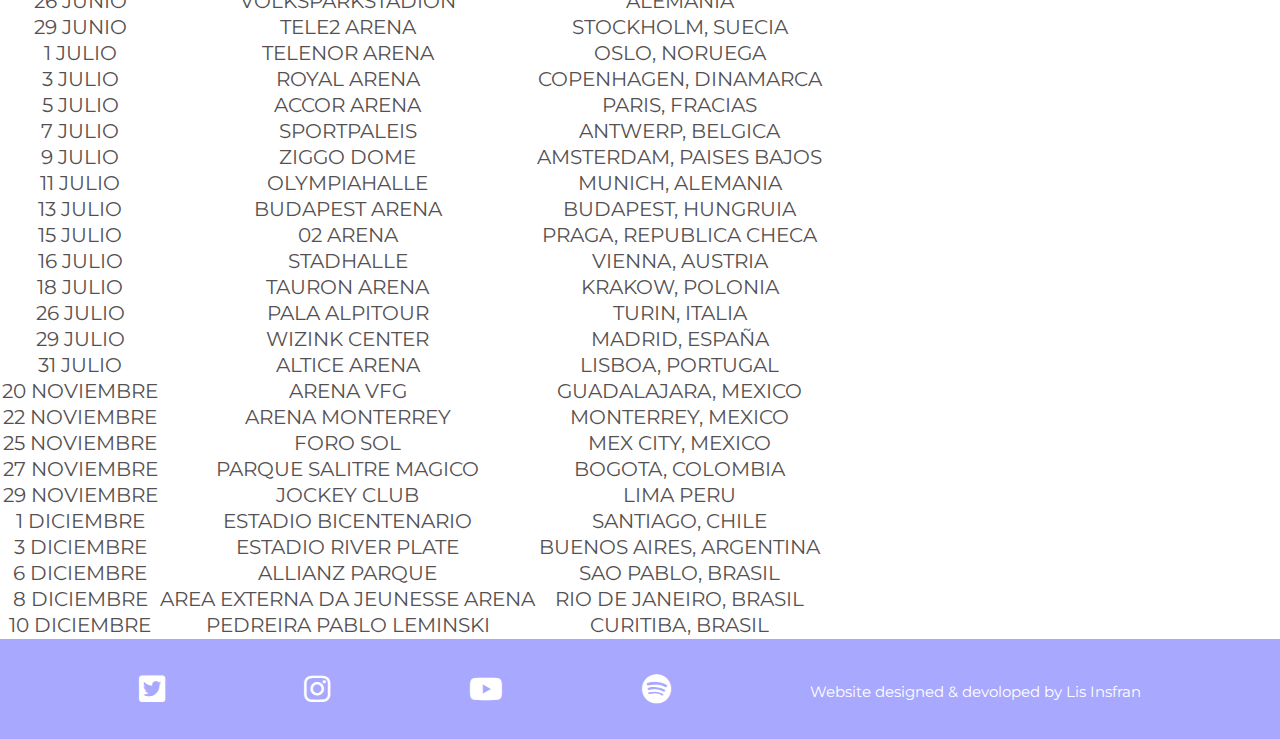
<file: html/tour.html>
<!DOCTYPE html>
<html lang="en">
  <head>
    <meta charset="UTF-8" />
    <meta http-equiv="X-UA-Compatible" content="IE=edge" />
    <meta name="viewport" content="width=device-width, initial-scale=1.0" />
    <link
      href="https://cdn.jsdelivr.net/npm/bootstrap@5.1.3/dist/css/bootstrap.min.css"
      rel="stylesheet"
      integrity="sha384-1BmE4kWBq78iYhFldvKuhfTAU6auU8tT94WrHftjDbrCEXSU1oBoqyl2QvZ6jIW3"
      crossorigin="anonymous"
    />
    <link rel="stylesheet" href="../css/style.css" />
    <link rel="preconnect" href="https://fonts.googleapis.com" />
    <link rel="preconnect" href="https://fonts.gstatic.com" crossorigin />
    <link
      rel="stylesheet"
      href="https://cdnjs.cloudflare.com/ajax/libs/font-awesome/6.0.0-beta3/css/all.min.css"
    />
    <link
      href="https://fonts.googleapis.com/css2?family=Montserrat:wght@800&family=Raleway&display=swap"
      rel="stylesheet"
    />
    <title>Document</title>
  </head>
  <body>
    <header class=>
      <nav class="navbar navbar-expand-lg navbar-dark">
        <div class="container-fluid">
          <a class="navbar-brand" href="#">HS.</a>
          <button class="navbar-toggler" type="button" data-bs-toggle="collapse" data-bs-target="#navbarNav" aria-controls="navbarNav" aria-expanded="false" aria-label="Toggle navigation">
            <span class="navbar-toggler-icon"></span>
          </button>
          <div class="collapse navbar-collapse" id="navbarNav">
            <ul class="navbar-nav">
              <li class="nav-item">
                <a class="nav-link" href="../index.html">HOME</a>
              </li>
              <li class="nav-item">
                <a class="nav-link" href="tour.html">TOUR</a>
              </li>
              <li class="nav-item">
                <a class="nav-link" href="discografia.html">DISCOGRAFIA</a>
              </li>
              <li class="nav-item">
                <a class="nav-link" href="galeria.html">GALERIA</a>
              </li>
              <li class="nav-item">
                <a class="nav-link" href="contacto.html">CONTACTO</a>
              </li>
            </ul>
          </div>
        </div>
      </nav>
    </header>
    <main>
      <img class="img-fluid imgTour1" src="../img/tour1.jpg" alt=""/>
      <section>
        <h2 class="tituloTour">WORLD TOUR 2022</h2>
      </section>
    </main>
    <div class="container">
      <table class="table table-hover table-secondary">
        <thead>
          <tr>
            <th scope="col">FECHA</th>
            <th scope="col">LUGAR</th>
            <th scope="col">PAIS</th>
          </tr>
        </thead>
        <tbody>
          <tr>
            <td>15 ABRIL</td>
            <td>COACHELLA FESTIVAL</td>
            <td>INDIO, CA</td>
          </tr>
          <tr>
            <td>22 ABRIL</td>
            <td>COACHELLA FESTIVAL</td>
            <td>INDIO, CA</td>
          </tr>
          <tr>
            <td>11 JUNIO</td>
            <td>IBROX STADIUM</td>
            <td>GLASGOW, UK</td>
          </tr>
          <tr>
            <td>15 JUNIO</td>
            <td>EMIRATES OLD TRAFFORD</td>
            <td>MANCHESTER, UK</td>
          </tr>
          <tr>
            <td>16 JUNIO</td>
            <td>EMIRATES OLD TRAFFORD</td>
            <td>MANCHESTER, UK</td>
          </tr>
          <tr>
            <td>18 JUNIO</td>
            <td>WEMBLEY STADIUM</td>
            <td>LONDON, ENGLAND</td>
          </tr>
          <tr>
            <td>19 JUNIO</td>
            <td>WEMBLEY STADIUM</td>
            <td>LONDON, ENGLAND</td>
          </tr>
          <tr>
            <td>22 JUNIO</td>
            <td>AVIVA STADIUM</td>
            <td>DUBLIN, IRLANDA</td>
          </tr>
          <tr>
            <td>26 JUNIO</td>
            <td>VOLKSPARKSTADION</td>
            <td>ALEMANIA</td>
          </tr>
          <tr>
            <td>29 JUNIO</td>
            <td>TELE2 ARENA</td>
            <td>STOCKHOLM, SUECIA</td>
          </tr>
          <tr>
            <td>1 JULIO</td>
            <td>TELENOR ARENA</td>
            <td>OSLO, NORUEGA</td>
          </tr>
          <tr>
            <td>3 JULIO</td>
            <td>ROYAL ARENA</td>
            <td>COPENHAGEN, DINAMARCA</td>
          </tr>
          <tr>
            <td>5 JULIO</td>
            <td>ACCOR ARENA</td>
            <td>PARIS, FRACIAS</td>
          </tr>
          <tr>
            <td>7 JULIO</td>
            <td>SPORTPALEIS</td>
            <td>ANTWERP, BELGICA</td>
          </tr>
          <tr>
            <td>9 JULIO</td>
            <td>ZIGGO DOME</td>
            <td>AMSTERDAM, PAISES BAJOS</td>
          </tr>
          <tr>
            <td>11 JULIO</td>
            <td>OLYMPIAHALLE</td>
            <td>MUNICH, ALEMANIA</td>
          </tr>
          <tr>
            <td>13 JULIO</td>
            <td>BUDAPEST ARENA</td>
            <td>BUDAPEST, HUNGRUIA</td>
          </tr>
          <tr>
            <td>15 JULIO</td>
            <td>02 ARENA</td>
            <td>PRAGA, REPUBLICA CHECA</td>
          </tr>
          <tr>
            <td>16 JULIO</td>
            <td>STADHALLE</td>
            <td>VIENNA, AUSTRIA</td>
          </tr>
          <tr>
            <td>18 JULIO</td>
            <td>TAURON ARENA</td>
            <td>KRAKOW, POLONIA</td>
          </tr>
          <tr>
            <td>26 JULIO</td>
            <td>PALA ALPITOUR</td>
            <td>TURIN, ITALIA</td>
          </tr>
          <tr>
            <td>29 JULIO</td>
            <td>WIZINK CENTER</td>
            <td>MADRID, ESPAÑA</td>
          </tr>
          <tr>
            <td>31 JULIO</td>
            <td>ALTICE ARENA</td>
            <td>LISBOA, PORTUGAL</td>
          </tr>
          <tr>
            <td>20 NOVIEMBRE</td>
            <td>ARENA VFG</td>
            <td>GUADALAJARA, MEXICO</td>
          </tr>
          <tr>
            <td>22 NOVIEMBRE</td>
            <td>ARENA MONTERREY</td>
            <td>MONTERREY, MEXICO</td>
          </tr>
          <tr>
            <td>25 NOVIEMBRE</td>
            <td>FORO SOL</td>
            <td>MEX CITY, MEXICO</td>
          </tr>
          <tr>
            <td>27 NOVIEMBRE</td>
            <td>PARQUE SALITRE MAGICO</td>
            <td>BOGOTA, COLOMBIA</td>
          </tr>
          <tr>
            <td>29 NOVIEMBRE</td>
            <td>JOCKEY CLUB</td>
            <td>LIMA PERU</td>
          </tr>
          <tr>
            <td>1 DICIEMBRE</td>
            <td>ESTADIO BICENTENARIO</td>
            <td>SANTIAGO, CHILE</td>
          </tr>
          <tr class="table-info">
            <td>3 DICIEMBRE</td>
            <td>ESTADIO RIVER PLATE</td>
            <td>BUENOS AIRES, ARGENTINA</td>
          </tr>
          <tr>
            <td>6 DICIEMBRE</td>
            <td>ALLIANZ PARQUE</td>
            <td>SAO PABLO, BRASIL</td>
          </tr>
          <tr>
            <td>8 DICIEMBRE</td>
            <td>AREA EXTERNA DA JEUNESSE ARENA</td>
            <td>RIO DE JANEIRO, BRASIL</td>
          </tr>
          <tr>
            <td>10 DICIEMBRE</td>
            <td>PEDREIRA PABLO LEMINSKI</td>
            <td>CURITIBA, BRASIL</td>
          </tr>
        </tbody>
      </table>
    </div>
    <footer class="redes-web">
      <a href="https://twitter.com/Harry_Styles"
        ><i class="fa-brands fa-twitter-square"></i
      ></a>
      <a href="https://www.instagram.com/harrystyles/?hl=es-la"
        ><i class="fa-brands fa-instagram"></i
      ></a>
      <a href="https://www.youtube.com/channel/UCZFWPqqPkFlNwIxcpsLOwew"
        ><i class="fa-brands fa-youtube"></i
      ></a>
      <a href="https://open.spotify.com/artist/6KImCVD70vtIoJWnq6nGn3"
        ><i class="fa-brands fa-spotify"></i
      ></a>
      <p>Website designed & devoloped by Lis Insfran</p>
    </footer>
    <script
      src="https://cdn.jsdelivr.net/npm/bootstrap@5.1.3/dist/js/bootstrap.bundle.min.js"
      integrity="sha384-ka7Sk0Gln4gmtz2MlQnikT1wXgYsOg+OMhuP+IlRH9sENBO0LRn5q+8nbTov4+1p"
      crossorigin="anonymous"
    ></script>
  </body>
</html>
</file>
<file: css/style.css>
*{
    margin: 0%;
    box-sizing: border-box;
    padding: 0%;
}

h1{
    margin: 0%;
}
.navbar-brand{
    display: flex;
    background-color: rgb(168,168,255);
    height: 50px;
    flex-direction: row;
    flex-wrap: nowrap;
    justify-content: space-evenly;
    align-items: center;
    list-style-type: none;
    font-size: 70px;
    color: white;
    text-align: center;
    font-family: 'Montserrat', sans-serif;
}

nav{
   background-color: rgb(168,168,255);
}
.navbar{
    
    display: flex;
    flex-direction: row;
    flex-wrap: nowrap;
    justify-content: space-evenly;
    align-items: center;
    list-style-type: none;
}
.nav-item{
    text-decoration: none;
    font-size: 20px;
    color: white;
    font-family: 'Montserrat', sans-serif;;
}
a{
    text-decoration: none;
    color: white;
}
.carousel-inner{
    width: fit-content;
    margin-left: 1rem;
    margin-right: 1rem;
    margin-top: 1rem;
}

.content{
    display: flex;
    justify-content: center;
    align-items: center;
    margin: 3rem;
}

.content-acerca{
    padding: 1rem;
}
.content-acerca h2{
    font-family: 'Montserrat', sans-serif;
    font-size: 30px;
    text-align: center;
    color: rgb(84, 80 , 81);
}
.content-acerca p{
    font-size: 20px;
    color:rgb(84, 80 , 81) ;
    margin-top: 20px;
    padding: 10px;
    text-align: justify;
    font-family: 'Raleway', sans-serif;
}

.illus-acerca{
    max-width: 40%;
    align-self: center;
}

.contentDos{
    display: flex;
    justify-content: center;
    align-items: center;
    margin: 3rem;
}
.content-acercaDos{
    padding: 1rem;
}
.content-acercaDos p{
    font-size: 20px;
    color:rgb(84, 80 , 81) ;
    margin-top: 20px;
    padding: 10px;
    text-align: justify;
    font-family: 'Raleway', sans-serif;
}
.illus-acercaDos{
    max-width: 40%;
    align-self: center;
}
.contentTres{
    display: flex;
    justify-content: center;
    align-items: center;
    margin: 3rem;
}
.content-acercaTres{
    padding: 1rem;
}
.content-acercaTres p{
    font-size: 20px;
    color:rgb(84, 80 , 81) ;
    margin-top: 20px;
    padding: 10px;
    text-align: justify;
    font-family: 'Raleway', sans-serif;
}
.illus-acercaTres{
    max-width: 40%;
    align-self: center;
}

footer{
    background-color: rgb(168,168,255);
}
.redes-web{
    height: 100px;
    display: flex;
    flex-direction: row;
    justify-content: space-evenly;
    align-content: center;
    align-items: center;
}
.redes-web i{
    font-size: 30px;
    color: white;
}

.redes-web p{
    list-style-type: none;
    font-size: 15px;
    color: white;
    font-family: 'Montserrat', sans-serif;
    padding-top: 15px;
    text-align: center;
    padding-bottom: 10px;
}


/*GALERIA
.gridGaleria{
    display: grid;
    grid-template-columns: 50% 50%;
    grid-template-rows: 100px 50px 50px 500px 500px 50px 500px 100px;
    grid-template-areas: "a1 a1"
                         "a7 a7"
                         "a2 a2"
                         "a3 a4"
                         "a5 a8"
                         "a9 a9"
                         "a10 a11"
                         "a6 a6";
}

.harr1{
    grid-area: a3;
}
.illusUno{
    max-width: 80%;
    align-self: center;
    justify-self: center;
}
.harr2{
    grid-area: a4;
}
.illusDos{
    max-width: 80%;
    align-self: center;
    justify-self: center;
}
.harr3{
    grid-area: a5;
}
.illusTres{
    max-width: 80%;
    align-self: center;
    justify-self: center;
}
.harr4{
    grid-area: a8;
}
.illusCuatro{
    max-width: 80%;
    align-self: center;
    justify-self: center;
}
.tituloGaleria{
    font-family: 'Montserrat', sans-serif;
    font-size: 30px;
    text-align: center;
    color: rgb(84, 80 , 81);
    grid-area: a2;
}

.tituloGaleriaDos {
    font-family: 'Montserrat', sans-serif;
    font-size: 30px;
    text-align: center;
    color: rgb(84, 80 , 81);
    grid-area: a9;
}
.videoUno{
    grid-area: a10;
}
.vidUno{
    max-width: 80%;
    align-self: center;
    justify-self: center;
}
.videoDos{
    grid-area: a11;
}
.vidDos{
    max-width: 80%;
    align-self: center;
    justify-self: center;
}
*/

.tituloTour{
    font-family: 'Montserrat', sans-serif;
    font-size: 40px;
    text-align: center;
    color: rgb(84, 80 , 81);
    margin-top: 2rem;
}
.table{
    font-family: 'Montserrat', sans-serif;
    font-size: 20px;
    text-align: center;
    color: rgb(84, 80 , 81);
}

.tituloContacto{
    font-family: 'Montserrat', sans-serif;
    font-size: 40px;
    text-align: center;
    color: rgb(84, 80 , 81);
    margin-top: 2rem;
}
.mb-3{
    font-family: 'Montserrat', sans-serif;
    font-size: 20px;
    color: rgb(84, 80 , 81);
    margin-top: 2rem;
    margin-bottom: 2rem;
}
.btn{
    font-family: 'Montserrat', sans-serif;
    font-size: 20px;
    align-items: center;
    margin-bottom: 2rem
}

.tituloDiscografia{
    font-family: 'Montserrat', sans-serif;
    font-size: 40px;
    text-align: center;
    color: rgb(84, 80 , 81);
    margin-top: 2rem;
}
.tituloDiscografia1{
    font-family: 'Montserrat', sans-serif;
    font-size: 25px;
    color: rgb(84, 80 , 81);
    margin-top: 1rem;
    margin-left: 1rem;
}
.tituloGaleria{
    font-family: 'Montserrat', sans-serif;
    font-size: 40px;
    text-align: center;
    color: rgb(84, 80 , 81);
    margin-top: 2rem;
}
.videoUno h3{
    font-family: 'Montserrat', sans-serif;
    font-size: 25px;
    color: rgb(84, 80 , 81);
    margin-top: 2rem;
    margin-bottom: 2rem;
    margin-left: 1rem;
}
.imgUno{
    margin-bottom: 2rem;
}


/*MEDIA Q*/

@media screen and (max-width: 600px){
    .gridHome{
        display: grid;
        grid-template-columns: 100%;
        grid-template-rows: auto auto auto auto auto auto auto;
        grid-template-areas: "a1"
                             "a7"
                             "a2"
                             "a3"
                             "a4"
                             "a5"
                             "a6";
        
    }
    .titulo{
        background-color: rgb(168,168,255);
        flex-direction: column;
        flex-wrap: nowrap;
        justify-content: space-evenly;
        align-items: center;
        list-style-type: none;
        font-size: 45px;
        color: white;
        text-align: center;
        font-family: 'Montserrat', sans-serif;
    }

    ul{
        
        display: flex;
        flex-direction: column;
        flex-wrap: nowrap;
        justify-content: center;
        align-items: center;
        list-style-type: none;
    }
    .content{
        flex-direction: column;
        display: flex;
        justify-content: center;
        align-items: center;
        
    }
    
    .content-acerca{
        padding: 1rem;
    }
    .content-acerca h2{
        font-family: 'Montserrat', sans-serif;
        font-size: 30px;
        text-align: center;
        color: rgb(84, 80 , 81);
    }
    .content-acerca p{
        font-size: 20px;
        color:rgb(84, 80 , 81) ;
        padding: 10px;
        text-align: justify;
        font-family: 'Raleway', sans-serif;
    }
    
    .illus-acerca{
        max-width: 100%;
        align-self: center;
        padding: 1fr;
    }
    
    .contentDos{
        display: flex;
        justify-content: center;
        align-items: center;
        flex-direction: column;
    }
    .content-acercaDos{
        padding: 1rem;
    }
    .content-acercaDos p{
        font-size: 20px;
        color:rgb(84, 80 , 81) ;
        padding: 10px;
        text-align: justify;
        font-family: 'Raleway', sans-serif;
    }
    .illus-acercaDos{
        max-width: 100%;
        align-self: center;
        padding: 1fr;
    }
    .contentTres{
        flex-direction: column;
        display: flex;
        justify-content: center;
        align-items: center;
    }
    .content-acercaTres{
        padding: 1rem;
    }
    .content-acercaTres p{
        font-size: 20px;
        color:rgb(84, 80 , 81) ;
        margin-top: 20px;
        padding: 10px;
        text-align: justify;
        font-family: 'Raleway', sans-serif;
    }
    .illus-acercaTres{
        max-width: 100%;
        align-self: center;
        padding: 1fr;
    }
}
</file>
